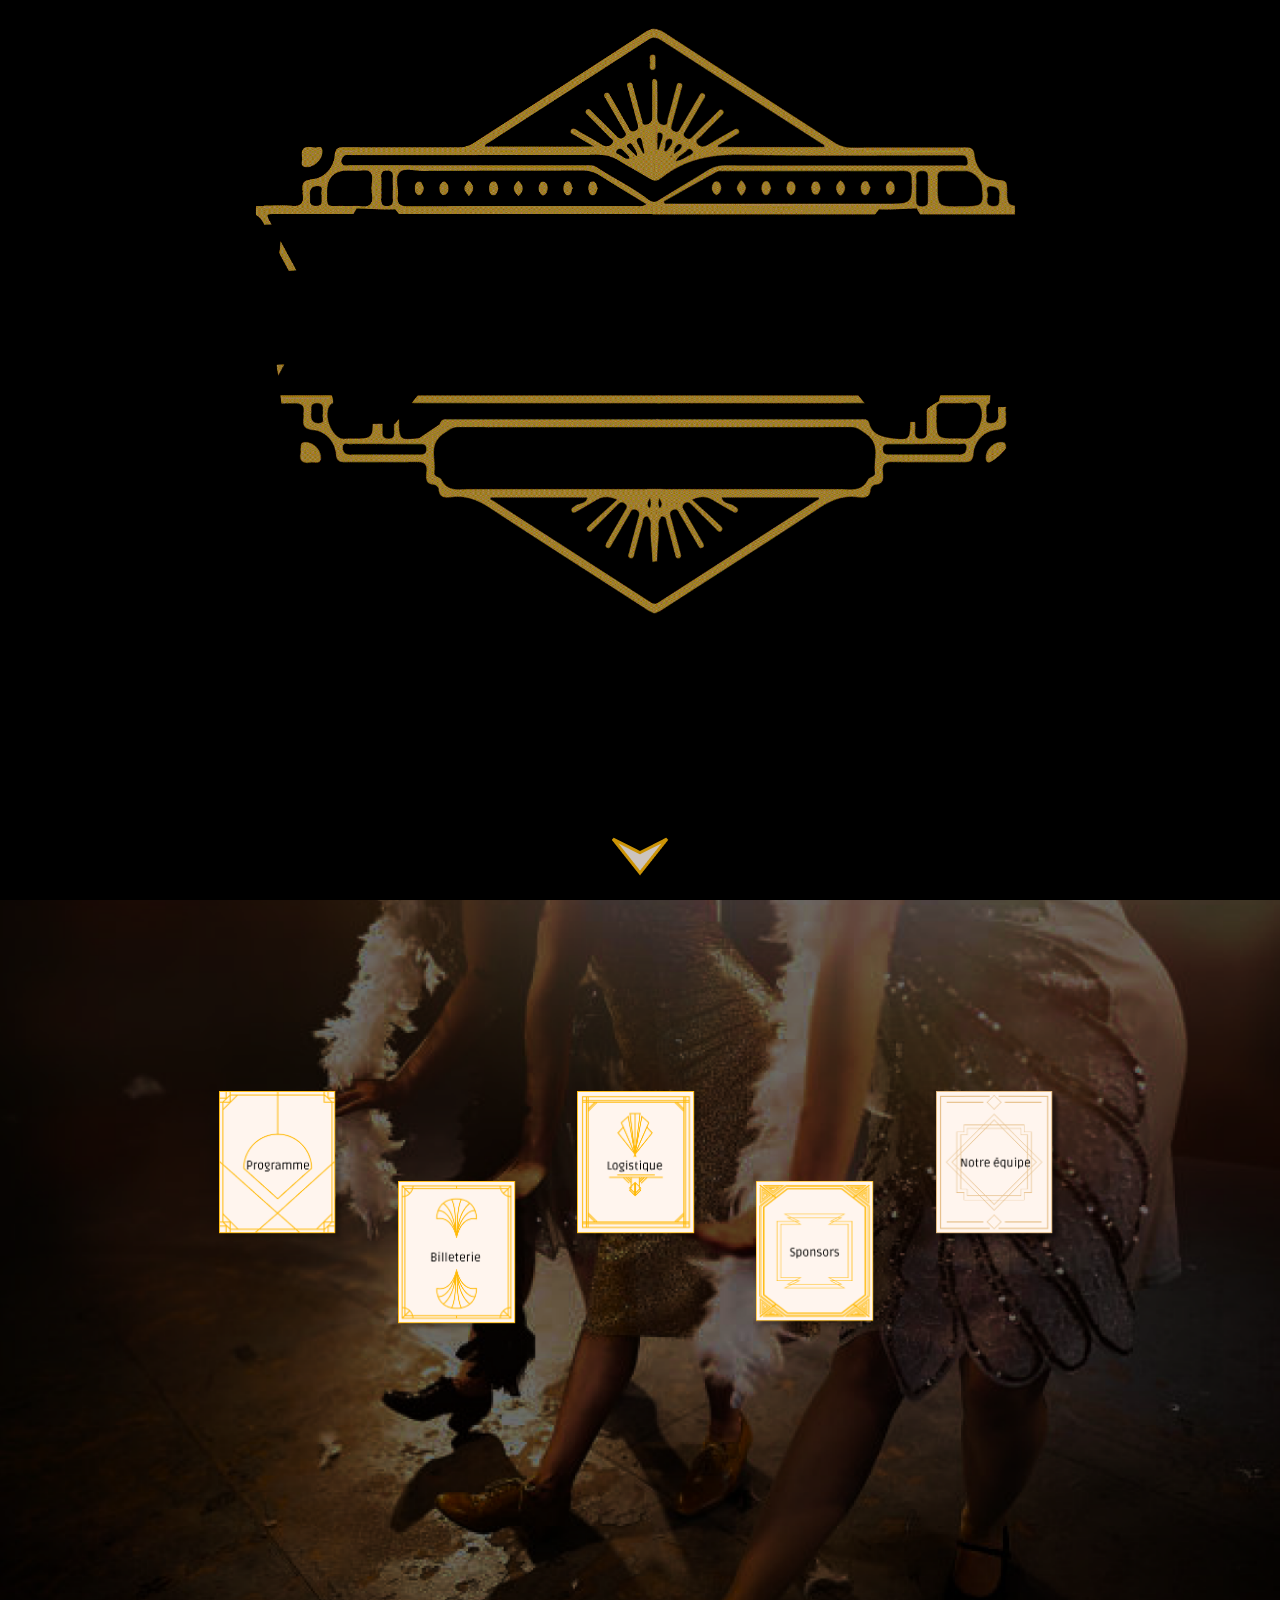
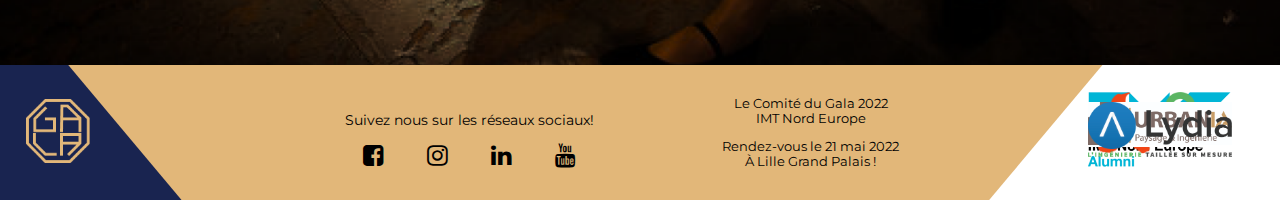
<file: index.html>
<!DOCTYPE html>
<html lang="en">
  <head>
    <meta charset="UTF-8" />
    <meta http-equiv="X-UA-Compatible" content="IE=edge" />
    <meta name="viewport" content="width=device-width, initial-scale=1.0" />
    <link rel="stylesheet" href="./css/index.css" />
    <link rel="stylesheet" href="./css/utils.css" />
     <link
            href="https://fonts.googleapis.com/css2?family=Montserrat&display=swap"
            rel="stylesheet"
    />
    <link
        rel="stylesheet"
        href="https://cdnjs.cloudflare.com/ajax/libs/font-awesome/4.7.0/css/font-awesome.min.css"
    />
    <meta name="keywords" content="GALA, IMT" />
    <meta
      name="description"
      content="The IMT Nord Europe 2022 Gala's web site"
    />
    <script src="./js/footer.js" defer></script>
    <script src="./js/navbar.js" defer></script>
    <script src="./js/common.js" defer></script>
    <title>GALA IMT 2022</title>
  </head>
  <body>
    <div id="topSection">
      <img src="assets/anim_accueil.gif" alt="Home animation" id="homeGif"/>
      <a href="#bottomSection">
        <img src="assets/fleche_defile.png" alt="Down arrow" id="downArrow"/>
      </a>
    </div>
    <div id="bottomSection">
      <div class="menu">
        <div class="carteTop">
          <a href="html/programme.html">
            <img src="assets/cartes_accueil/programme_carte.png" alt="Menu programme" 
            id="programme" onmouseover="changeImage(this);" onmouseout="resetImage(this);"/>
          </a>
        </div>
        <div class="carteBottom">
          <a href="html/billeterie.html">
            <img src="assets/cartes_accueil/billeterie_carte.png" alt="Menu billeterie" 
            id="billeterie" onmouseover="changeImage(this);" onmouseout="resetImage(this);"/>
          </a>
        </div>
        <div class="carteTop">
          <a href="html/logistique.html">
            <img src="assets/cartes_accueil/logistique_carte.png" alt="Menu logistique" 
            id="logistique" onmouseover="changeImage(this);" onmouseout="resetImage(this);"/>
          </a>
        </div>
        <div class="carteBottom">
          <a href="html/sponsors.html">
            <img src="assets/cartes_accueil/sponsors_carte.png" alt="Menu sponsors" id="sponsors"
            onmouseover="changeImage(this);" onmouseout="resetImage(this);"/>
          </a>
        </div>
        <div class="carteTop">
          <a href="html/notre-equipe.html">
            <img src="assets/cartes_accueil/notreequipe_carte.png" alt="Menu faites un don" 
            id="don" onmouseover="changeImage(this);" onmouseout="resetImage(this);"/>
          </a>
        </div>
      </div>
    </div>
    <page-footer></page-footer>
  </body>
</html>
</file>
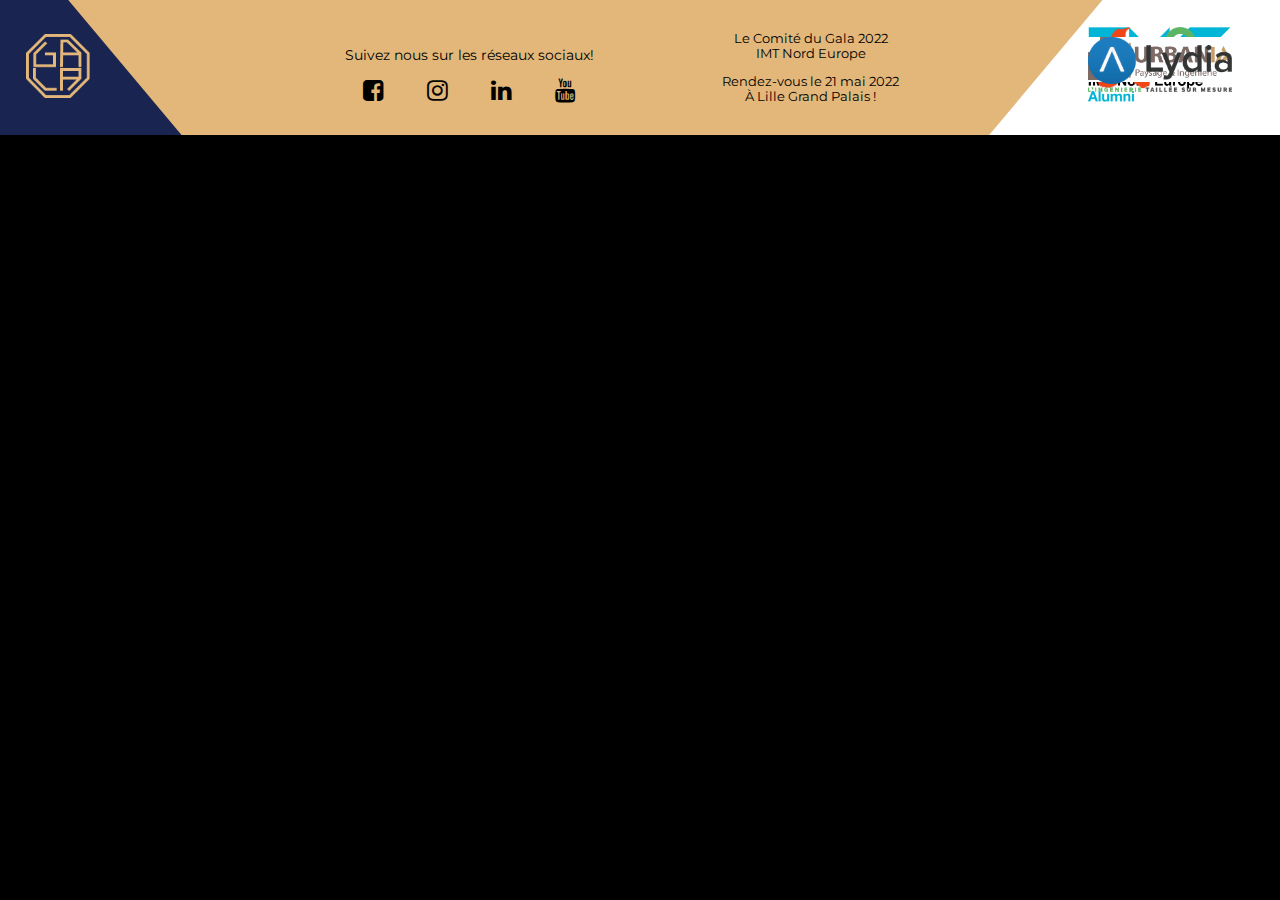
<file: layout.html>
<!DOCTYPE html>
<html lang="en">
  <head>
    <meta charset="UTF-8" />
    <meta name="viewport" content="width=device-width, initial-scale=1" />
    <link rel="icon" href="../assets/logos/simple_logo.png" />
    <link rel="stylesheet" href="../css/index.css" />
    <link rel="stylesheet" href="../css/utils.css" />
    <link
      href="https://fonts.googleapis.com/css2?family=Montserrat&display=swap"
      rel="stylesheet"
    />
    <link
      rel="stylesheet"
      href="https://cdnjs.cloudflare.com/ajax/libs/font-awesome/4.7.0/css/font-awesome.min.css"
    />
    <link
      href="https://fonts.googleapis.com/css2?family=Montserrat:wght@700&display=swap"
      rel="stylesheet"
    />
    <script src="../js/footer.js" defer></script>
    <script src="../js/navbar.js" defer></script>
    <script src="../js/common.js" defer></script>
    <title>GALA IMT 2022</title>
  </head>
  <body>
    <navbar-menu></navbar-menu>
    <page-footer></page-footer>
  </body>
</html>
</file>
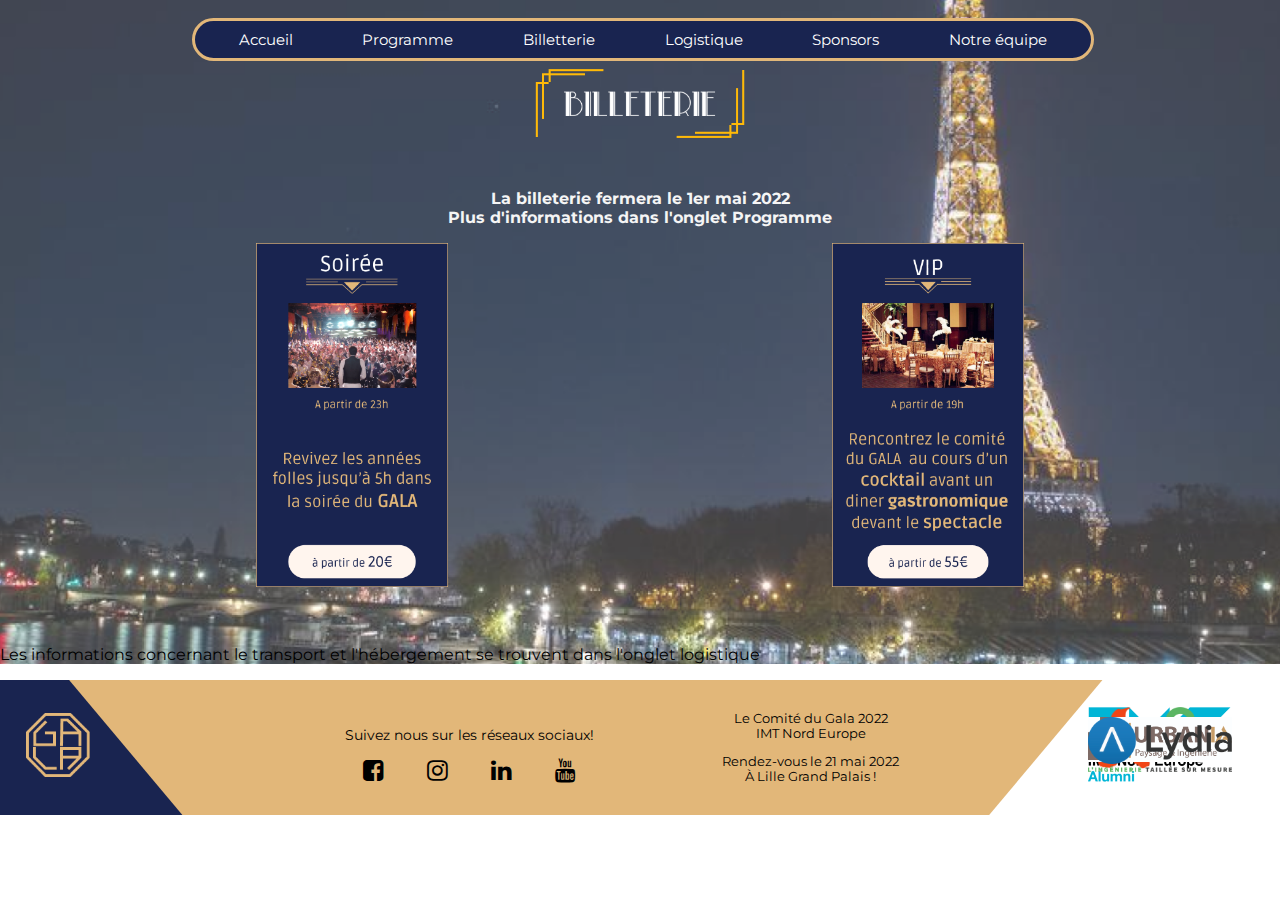
<file: html/billeterie.html>
<!DOCTYPE html>
<html lang="en">
  <head>
    <meta charset="UTF-8" />
    <meta name="viewport" content="width=device-width, initial-scale=1" />
    <link rel="icon" href="../assets/logos/simple_logo.png" />
    <link rel="stylesheet" href="../css/utils.css" />
    <link rel="stylesheet" href="../css/billeterie.css" />
    <link
      href="https://fonts.googleapis.com/css2?family=Montserrat&display=swap"
      rel="stylesheet"
    />
    <link
      rel="stylesheet"
      href="https://cdnjs.cloudflare.com/ajax/libs/font-awesome/4.7.0/css/font-awesome.min.css"
    />
    <link
      href="https://fonts.googleapis.com/css2?family=Montserrat:wght@700&display=swap"
      rel="stylesheet"
    />
    <script src="../js/footer.js" defer></script>
    <script src="../js/navbar.js" defer></script>
    <script src="../js/common.js" defer></script>
    <title>GALA IMT 2022</title>
  </head>
  <body>
    <navbar-menu></navbar-menu>
    <div class="mainContent">
      <div class="title">
        <img src="../assets/titres/titre_billeterie.png" alt="Titre" />
      </div>
      <h3>
        La billeterie fermera le 1er mai 2022 <br />
        Plus d'informations dans l'onglet Programme
      </h3>
      <div class="billet-container">
        <div class="billet">
          <a
            href="https://collecte.io/billetterie-gala-21-mai-2022-1339185/fr"
            target="_blank"
          >
            <img
              id="soiree"
              src="../assets/billetterie/billet_soiree.png"
              alt="billet soiree"
              onmouseover="changeImage(this);"
              onmouseout="resetImage(this);"
            />
          </a>
        </div>
        <div class="billet">
          <a
            href="https://collecte.io/billetterie-gala-21-mai-2022-1339185/fr"
            target="_blank"
          >
            <img
              id="classique"
              src="../assets/billetterie/billet_VIP.png"
              alt="billet classique"
              onmouseover="changeImage(this);"
              onmouseout="resetImage(this);"
            />
          </a>
        </div>
      </div>
      <div class="logistiqueInfoContainer">
        <div class="logistiqueInfo">
          <p>
            Les informations concernant le transport et l'hébergement se
            trouvent dans l'onglet logistique
          </p>
        </div>
      </div>
    </div>
    <page-footer></page-footer>
  </body>
</html>
</file>
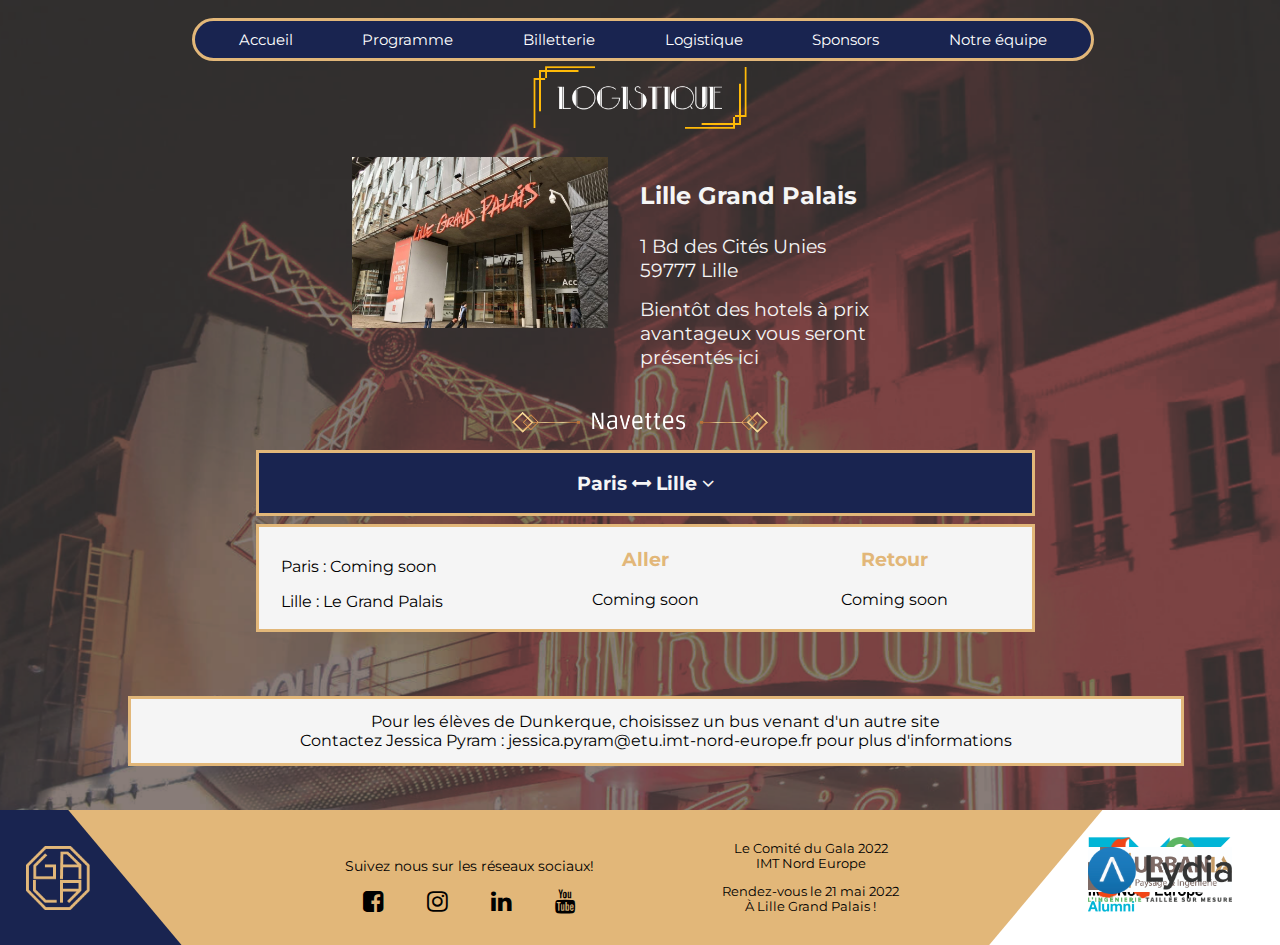
<file: html/logistique.html>
<html lang="en">
  <head>
    <meta charset="UTF-8" />
    <meta name="viewport" content="width=device-width, initial-scale=1" />
    <link rel="icon" href="../assets/logos/simple_logo.png" />
    <link rel="stylesheet" href="../css/utils.css" />
    <link rel="stylesheet" href="../css/logistique.css" />
    <link
      href="https://fonts.googleapis.com/css2?family=Montserrat&display=swap"
      rel="stylesheet"
    />
    <link
      rel="stylesheet"
      href="https://cdnjs.cloudflare.com/ajax/libs/font-awesome/4.7.0/css/font-awesome.min.css"
    />
    <link
      href="https://fonts.googleapis.com/css2?family=Montserrat:wght@700&display=swap"
      rel="stylesheet"
    />
    <script src="../js/footer.js" defer></script>
    <script src="../js/navbar.js" defer></script>
    <script src="../js/common.js" defer></script>
    <title>GALA IMT 2022</title>
  </head>
  <body>
    <navbar-menu></navbar-menu>
    <div class="mainContent">
      <div class="title">
        <img src="../assets/titres/titre_log.png" alt="Titre" />
      </div>
      <div class="where">
        <div class="img-container">
          <img
            src="../assets/logistique/grandpalais.jpg"
            alt="Le Grand Palais"
          />
        </div>
        <div class="description">
          <h3>Lille Grand Palais</h3>
          <p>1 Bd des Cités Unies</p>
          <p>59777 Lille</p>
          <p class="soon">
            Bientôt des hotels à prix avantageux vous seront présentés ici
          </p>
        </div>
      </div>
      <div class="navette">
        <div class="title">
          <img src="../assets/titres/navettes.png" alt="Navettes" />
        </div>
        <div class="bus" id="paris" onclick="showDetails(this);">
          <div class="busName">
            <h2>
              Paris <i class="fa fa-arrows-h"></i> Lille
              <i class="fa fa-angle-down"></i>
            </h2>
          </div>
          <div class="details" id="parisDetails">
            <div class="dest">
              <p>Paris : Coming soon</p>
              <p>Lille : Le Grand Palais</p>
            </div>
            <div class="horraire">
              <h3>Aller</h3>
              <p>Coming soon</p>
            </div>
            <div class="horraire">
              <h3>Retour</h3>
              <p>Coming soon</p>
            </div>
          </div>
        </div>
        <div class="dunkerque-container">
          <div class="dunkerque">
            <p>
              Pour les élèves de Dunkerque, choisissez un bus venant d'un autre
              site
            </p>
            <p>
              Contactez Jessica Pyram : jessica.pyram@etu.imt-nord-europe.fr
              pour plus d'informations
            </p>
          </div>
        </div>
      </div>
    </div>
    <page-footer></page-footer>
  </body>
</html>
</file>
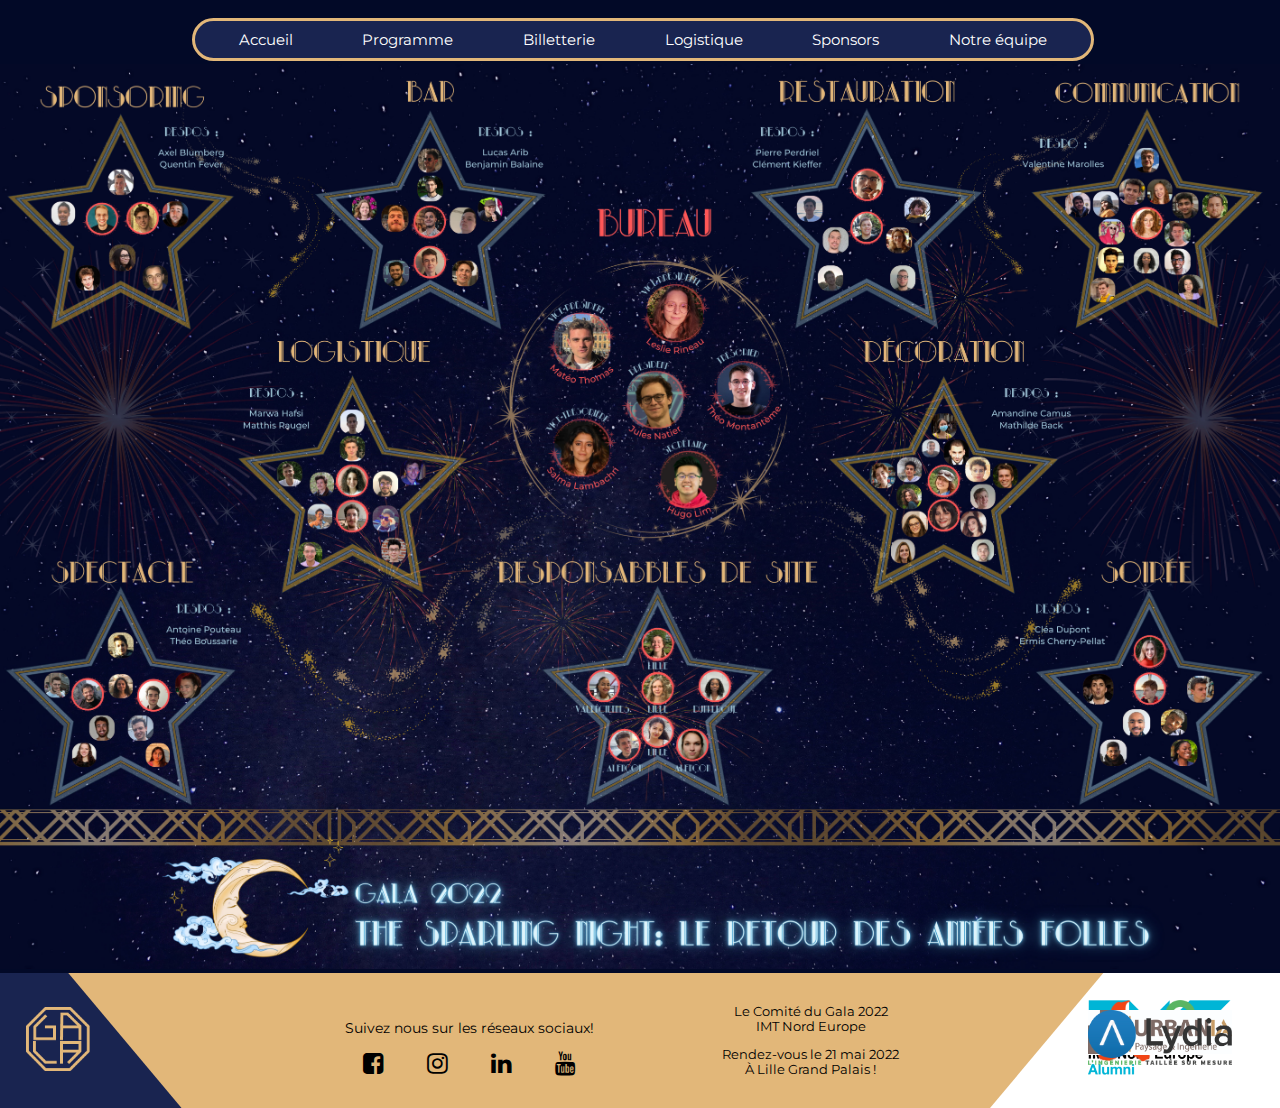
<file: html/notre-equipe.html>
<!DOCTYPE html>
<html lang="en">
  <head>
    <meta charset="UTF-8" />
    <meta name="viewport" content="width=device-width, initial-scale=1" />
    <link rel="icon" href="../assets/logos/simple_logo.png" />
    <link rel="stylesheet" href="../css/utils.css" />
    <link rel="stylesheet" href="../css/notre-equipe.css" />
    <link
      href="https://fonts.googleapis.com/css2?family=Montserrat&display=swap"
      rel="stylesheet"
    />
    <link
      rel="stylesheet"
      href="https://cdnjs.cloudflare.com/ajax/libs/font-awesome/4.7.0/css/font-awesome.min.css"
    />
    <link
      href="https://fonts.googleapis.com/css2?family=Montserrat:wght@700&display=swap"
      rel="stylesheet"
    />
    <script src="../js/footer.js" defer></script>
    <script src="../js/navbar.js" defer></script>
    <script src="../js/common.js" defer></script>
    <title>GALA IMT 2022</title>
  </head>
  <body>
    <navbar-menu></navbar-menu>
    <div class="container">
      <img src="../assets/Organigramme.jpg" alt="Organigramme" />
    </div>
    <page-footer></page-footer>
  </body>
</html>
</file>
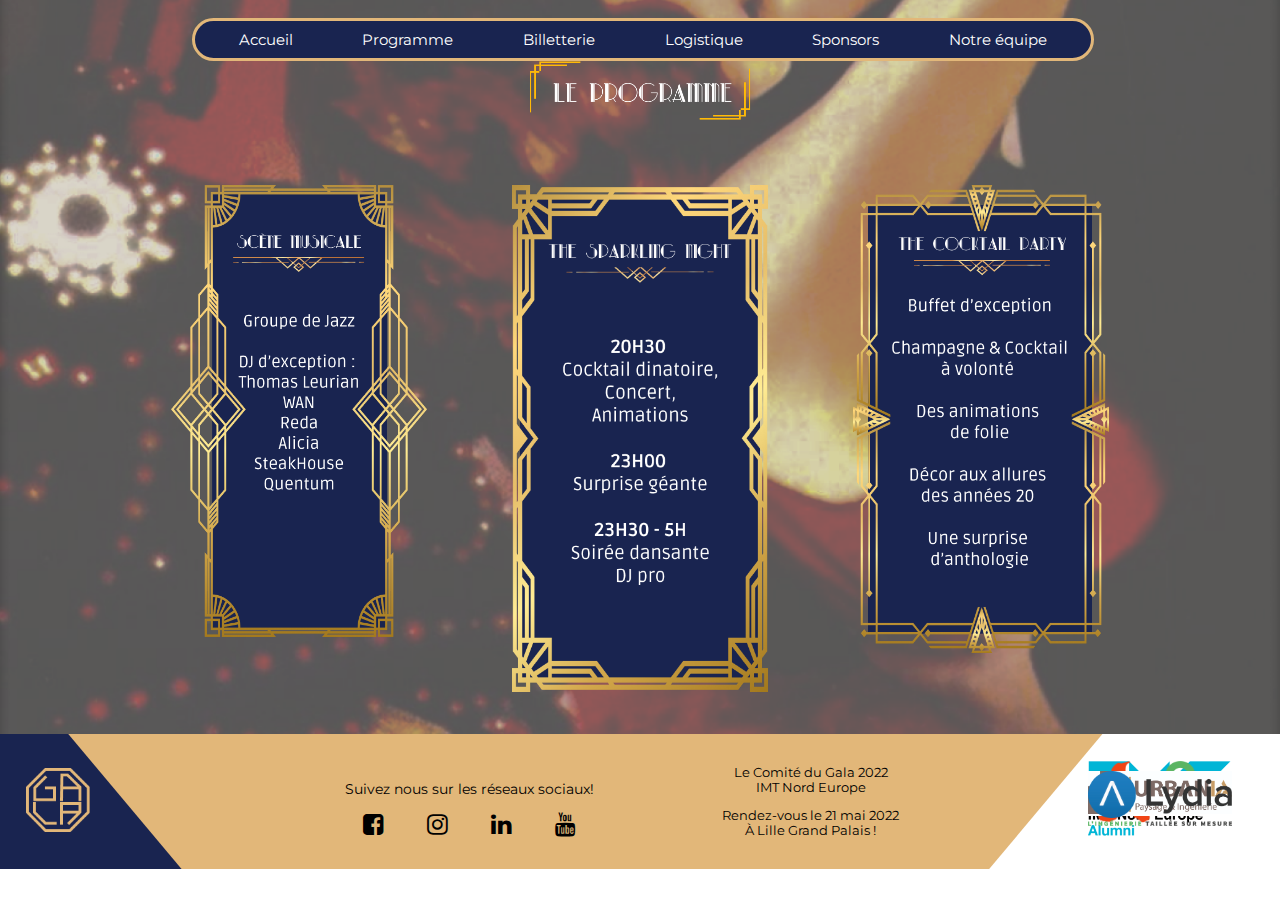
<file: html/programme.html>
<!DOCTYPE html>
<html lang="en">
  <head>
    <meta charset="UTF-8" />
    <meta name="viewport" content="width=device-width, initial-scale=1" />
    <link rel="icon" href="../assets/logos/simple_logo.png" />
    <link rel="stylesheet" href="../css/utils.css" />
    <link rel="stylesheet" href="../css/programme.css" />
    <link
      href="https://fonts.googleapis.com/css2?family=Montserrat&display=swap"
      rel="stylesheet"
    />
    <link
      rel="stylesheet"
      href="https://cdnjs.cloudflare.com/ajax/libs/font-awesome/4.7.0/css/font-awesome.min.css"
    />
    <link
      href="https://fonts.googleapis.com/css2?family=Montserrat:wght@700&display=swap"
      rel="stylesheet"
    />
    <script src="../js/footer.js" defer></script>
    <script src="../js/navbar.js" defer></script>
    <script src="../js/common.js" defer></script>
    <title>GALA IMT 2022</title>
  </head>
  <body>
    <navbar-menu></navbar-menu>
    <div class="mainContainer">
      <div class="title">
        <img src="../assets/titres/titre_programme.png" alt="titre" />
      </div>
      <div class="carts">
        <div class="show">
          <img
            src="../assets/programme/Prog_Scene_Musicale.png"
            alt="The show"
          />
        </div>
        <div class="menu">
          <img
            src="../assets/programme/Prog_Sparkling_night.png"
            alt="The menu"
          />
        </div>
        <div class="cocktails">
          <img
            src="../assets/programme/Prog_Cocktail_Party.png"
            alt="Cocktails"
          />
        </div>
      </div>
    </div>
    <page-footer></page-footer>
  </body>
</html>
</file>
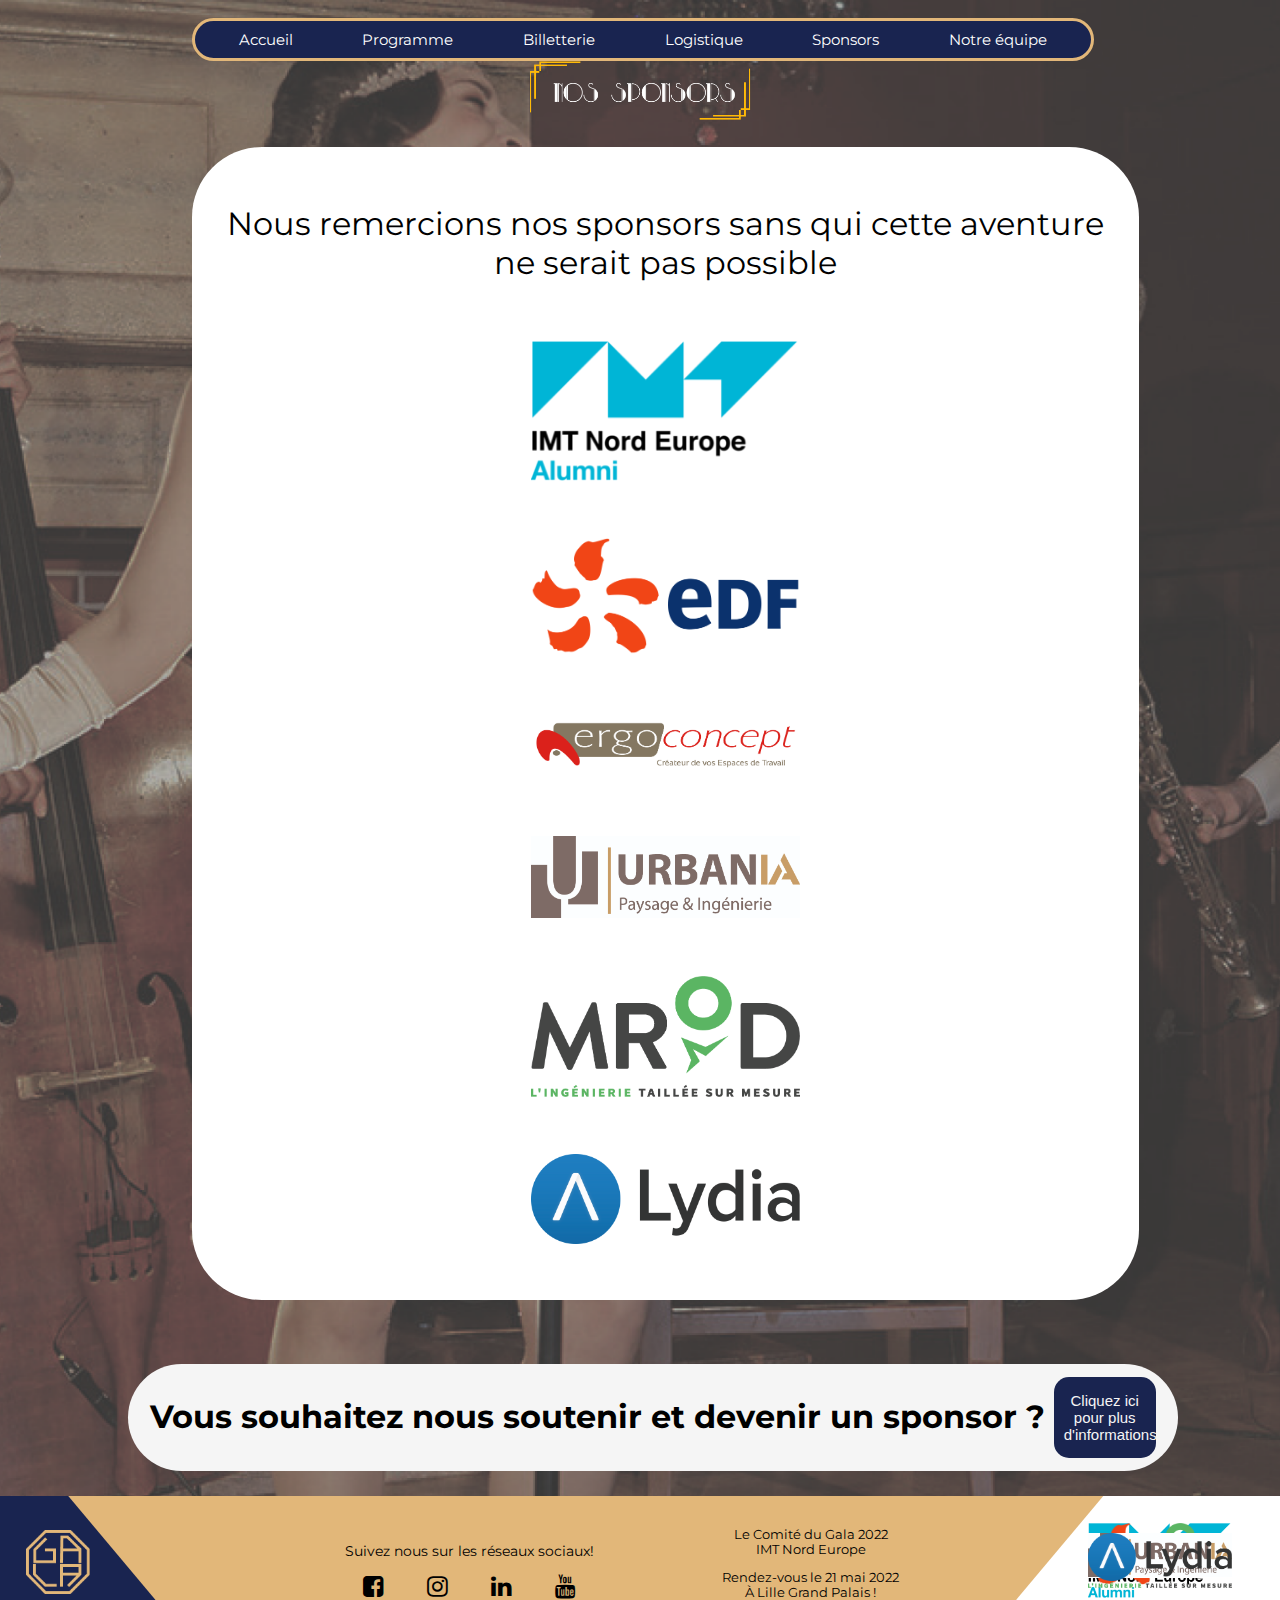
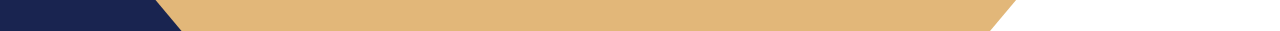
<file: html/sponsors.html>
<!DOCTYPE html>
<html lang="en">
  <head>
    <meta charset="UTF-8" />
    <meta name="viewport" content="width=device-width, initial-scale=1" />
    <link rel="icon" href="../assets/logos/simple_logo.png" />
    <link rel="stylesheet" href="../css/sponsors.css" />
    <link rel="stylesheet" href="../css/utils.css" />
    <link
      href="https://fonts.googleapis.com/css2?family=Montserrat&display=swap"
      rel="stylesheet"
    />
    <link
      rel="stylesheet"
      href="https://cdnjs.cloudflare.com/ajax/libs/font-awesome/4.7.0/css/font-awesome.min.css"
    />
    <link
      href="https://fonts.googleapis.com/css2?family=Montserrat:wght@700&display=swap"
      rel="stylesheet"
    />
    <script src="../js/footer.js" defer></script>
    <script src="../js/navbar.js" defer></script>
    <script src="../js/common.js" defer></script>
    <title>GALA IMT 2022</title>
  </head>
  <body>
    <navbar-menu></navbar-menu>
    <div class="mainContainer">
      <div class="title">
        <img src="../assets/titres/titre_sponsors.png" alt="Titre" />
      </div>
      <div class="sponsorsContainer">
        <p>
          Nous remercions nos sponsors sans qui cette aventure ne serait pas
          possible
        </p>
        <div class="sponsor">
          <a href="https://www.imt-nord-europe.org/" target="_blank">
            <img src="../assets/logos/logo_alumni.png" alt="Logo Alumni" />
          </a>
        </div>
        <div class="sponsor">
          <a href="https://edf.fr/" target="_blank">
            <img src="../assets/logos/edf.png" alt="Logo EDF" />
          </a>
        </div>
        <div class="sponsor">
          <a href="https://www.ergoconcept.fr/" target="_blank">
            <img src="../assets/logos/ergo.png" alt="Logo Ergo Concept" />
          </a>
        </div>
        <div class="sponsor">
          <a href="#" target="_blank">
            <img src="../assets/logos/urbania.jpg" alt="Logo Urbania" />
          </a>
        </div>
        <div class="sponsor">
          <a href="https://www.mrod.fr/" target="_blank">
            <img src="../assets/logos/mrod.png" alt="Logo MROD" />
          </a>
        </div>
        <div class="sponsor">
          <a href="https://www.lydia-app.com/" target="_blank">
            <img src="../assets/logos/lydia.png" alt="Logo Lydia" />
          </a>
        </div>
      </div>
      <div class="becomeSponsor">
        <h1>Vous souhaitez nous soutenir et devenir un sponsor ?</h1>
        <button onclick="window.open('../assets/plaquette_sponso.pdf')">
          Cliquez ici pour plus d'informations
        </button>
      </div>
    </div>
    <page-footer></page-footer>
  </body>
</html>
</file>
<file: css/index.css>
#preload-01 {
  background: url(../assets/cartes_accueil/sponsors_carte_bleue.png) no-repeat -9999px -9999px;
}
#preload-02 {
  background: url(../assets/cartes_accueil/billeterie_carte_bleue.png) no-repeat -9999px -9999px;
}
#preload-03 {
  background: url(../assets/cartes_accueil/programme_carte_bleue.png) no-repeat -9999px -9999px;
}
#preload-04 {
  background: url(../assets/cartes_accueil/logistique_carte_bleue.png) no-repeat -9999px -9999px;
}
#preload-05 {
  background: url(../assets/cartes_accueil/notreequipe_carte_bleue.png)
    no-repeat -9999px -9999px;
}

html {
  scroll-behavior: smooth;
}

body {
  margin: 0;
  padding: 0;
  background-color: black;
  overflow-x: hidden;
}

#popup-container {
  position: fixed;
  width: 100%;
  height: 100vh;
  z-index: 100;
}

.popup {
  position: relative;
  width: 35%;
  margin: auto;
  margin-top: 20%;
  background-color: whitesmoke;
  padding: 3%;
  border: solid 8px var(--orange);
  border-radius: 4px;
}

.popup p {
  text-align: center;
  font-size: clamp(0.8em, 1vw, 10000px);
}

#close-btn {
  position: absolute;
  top: 2%;
  right: 2%;
  font-size: clamp(1em, 1.5vw, 10000px);
  cursor: pointer;
}

#topSection {
  position: relative;
  width: 100%;
  height: 100vh;
  overflow: hidden;
}

#homeGif {
  width: 70%;
  height: auto;
  margin-left: 15%;
  overflow: hidden;
}

#downArrow {
  position: absolute;
  left: 0;
  right: 0;
  margin: 0 auto 0 auto;
  top: 90%;
  opacity: 0.8;
}

#bottomSection {
  position: relative;
  overflow-x: hidden;
  width: 100%;
  height: 85vh;
  background: url("../assets/fond_site/image_fond_1_accueil.png") no-repeat
    center;
  background-size: cover;
}

.menu {
  position: absolute;
  display: flex;
  width: 70%;
  height: 50%;
  top: 25%;
  left: 15%;
}

.carteTop {
  overflow: hidden;
  width: 17%;
  height: auto;
  margin: 0 3% 0 3%;
}

.carteBottom {
  overflow: hidden;
  width: 17%;
  height: auto;
  margin: 10% 3% 0 3%;
}

.carteTop img {
  width: 100%;
  height: auto;
}

.carteBottom img {
  width: 100%;
  height: auto;
}

@media screen and (max-width: 850px) {
  .popup {
    width: 80%;
    margin-top: 50%;
  }
  #homeGif {
    width: 90%;
    margin: 50% 0 0 5%;
  }

  #bottomSection {
    height: auto;
    background-repeat: repeat;
  }

  .menu {
    position: inherit;
    flex-direction: column;
    width: 70%;
    margin-left: 15%;
  }

  .carteTop {
    width: 50%;
    margin-top: 10%;
  }

  .carteBottom {
    width: 50%;
    margin-top: 10%;
  }
}
</file>
<file: css/utils.css>
:root {
  --orange: #e2b779;
  --dark-blue: #192450;
  --grey: #c4c4c4;
}

body {
  margin: 0;
  padding: 0;
  overflow-x: hidden;
  font-family: montserrat, arial;
}

#content {
  width: 100%;
  overflow-x: hidden;
}

/* style pour la barre de navigation */

.navbar {
  position: absolute;
  width: 70%;
  left: 15%;
  top: 2%;
  background-color: var(--dark-blue);
  border: solid 3px var(--orange);
  border-radius: 40px;
}

.navbar ul {
  display: flex;
  justify-content: space-around;
  padding: 0;
  margin: 1%;
}

.navbar li {
  list-style: none;
}

.navbar a {
  text-decoration: none;
  color: white;
  font-size: clamp(15px, 0.8vw, 10000px);
}

.navbar a:hover {
  font-weight: 700;
}

.icon-burger {
  display: none;
}

.icon-burger .line {
  width: 30px;
  height: 5px;
  background-color: whitesmoke;
  margin: 5px;
  border-radius: 3px;
  transition: all 0.3s ease-in-out;
}

/* style pour le pied de page */

.footer-container {
  display: flex;
  position: relative;
  width: 100%;
  height: 15vh;
  justify-content: space-evenly;
  align-items: center;
  overflow: hidden;
  background-color: var(--orange);
}

.footer-logo {
  position: absolute;
  width: 5%;
  left: 2%;
  z-index: 1;
}

.footer-logo img {
  width: 100%;
  height: auto;
}

.blocLeft {
  position: absolute;
  left: -50%;
  width: 100%;
  height: 15vw;
  background-color: var(--dark-blue);
  transform: rotate(50deg);
  z-index: 0;
}

.blocRight {
  position: absolute;
  left: 50%;
  width: 100%;
  height: 28vw;
  background-color: white;
  transform: rotate(-50deg);
  z-index: 0;
}

.footer-social-media {
  width: 20%;
  margin-left: 20%;
}

.footer-social-media p {
  text-align: center;
  font-size: clamp(0.8em, 1.1vw, 100000px);
}

.logoReseaux {
  display: flex;
  justify-content: space-around;
  width: 100%;
}

.logoReseaux i {
  font-size: clamp(1.5em, 1.5vw, 100000px);
  color: black;
}

.footer-info {
  width: 20%;
  margin: 1% 20% 1% 0;
}

.text1 {
  display: flex;
  flex-direction: column;
  margin-bottom: 5%;
}

.text2 {
  display: flex;
  flex-direction: column;
}

.footer-info p {
  margin: 0;
  padding: 0;
  text-align: center;
  font-size: clamp(0.8em, 0.8vw, 100000px);
}

.footer-sponsors {
  position: absolute;
  width: 15%;
  right: 0;
  bottom: 80%;
  z-index: 1;
}

.footer-sponsors img {
  position: absolute;
  width: 75%;
  height: auto;
}

.s1 {
  animation-name: fade1;
  animation-timing-function: ease-in-out;
  animation-iteration-count: infinite;
  animation-duration: 10s;
}

.s2 {
  animation-name: fade2;
  animation-timing-function: ease-in-out;
  animation-iteration-count: infinite;
  animation-duration: 10s;
}

.s3 {
  animation-name: fade3;
  animation-timing-function: ease-in-out;
  animation-iteration-count: infinite;
  animation-duration: 10s;
}

.s4 {
  animation-name: fade4;
  animation-timing-function: ease-in-out;
  animation-iteration-count: infinite;
  animation-duration: 10s;
  margin-top: 10%;
}

.s5 {
  animation-name: fade5;
  animation-timing-function: ease-in-out;
  animation-iteration-count: infinite;
  animation-duration: 10s;
  margin-top: 5%;
}

.s6 {
  animation-name: fade6;
  animation-timing-function: ease-in-out;
  animation-iteration-count: infinite;
  animation-duration: 10s;
  margin-top: 5%;
}

@keyframes fade1 {
  0% {
    opacity: 1;
  }
  20% {
    opacity: 0;
  }
  40% {
    opacity: 0;
  }
  60% {
    opacity: 0;
  }
  80% {
    opacity: 0;
  }
  100% {
    opacity: 0;
  }
}

@keyframes fade2 {
  0% {
    opacity: 0;
  }
  20% {
    opacity: 1;
  }
  40% {
    opacity: 0;
  }
  60% {
    opacity: 0;
  }
  80% {
    opacity: 0;
  }
  100% {
    opacity: 0;
  }
}

@keyframes fade3 {
  0% {
    opacity: 0;
  }
  20% {
    opacity: 0;
  }
  40% {
    opacity: 1;
  }
  60% {
    opacity: 0;
  }
  80% {
    opacity: 0;
  }
  100% {
    opacity: 0;
  }
}

@keyframes fade4 {
  0% {
    opacity: 0;
  }
  20% {
    opacity: 0;
  }
  40% {
    opacity: 0;
  }
  60% {
    opacity: 1;
  }
  80% {
    opacity: 0;
  }
  100% {
    opacity: 0;
  }
}

@keyframes fade5 {
  0% {
    opacity: 0;
  }
  20% {
    opacity: 0;
  }
  40% {
    opacity: 0;
  }
  60% {
    opacity: 0;
  }
  80% {
    opacity: 1;
  }
  100% {
    opacity: 0;
  }
}

@keyframes fade6 {
  0% {
    opacity: 0;
  }
  20% {
    opacity: 0;
  }
  40% {
    opacity: 0;
  }
  60% {
    opacity: 0;
  }
  80% {
    opacity: 0;
  }
  100% {
    opacity: 1;
  }
}

@media screen and (max-width: 850px) {
  /* style mobile pour la barre de navigation */
  .navbar {
    position: fixed;
    top: 0;
    left: 0;
    right: 0;
    border: none 0px;
    border-radius: 0;
    width: 0%;
    height: 100vh;
    z-index: 10;
    overflow: hidden;
  }

  .navbar ul {
    flex-direction: column;
    justify-content: space-around;
    height: 80%;
  }

  .navbar li {
    display: flex;
    justify-content: center;
  }

  .icon-burger {
    display: block;
    position: fixed;
    right: 10px;
    top: 10px;
    z-index: 11;
  }

  /* style mobile pour le pied de page  */
  .blocLeft {
    display: none;
  }

  .blocRight {
    display: none;
  }

  .footer-container {
    flex-direction: column;
    height: auto;
  }

  .footer-logo {
    display: None;
  }

  .footer-social-media {
    width: 90%;
    margin: 10% 0 5% 0;
  }

  .footer-info {
    width: 90%;
    margin: 5% 0 5% 0;
  }

  .footer-sponsors {
    position: inherit;
    width: 80%;
    margin: 5% 0 5% 0;
    height: 30vh;
  }

  .footer-sponsors img {
    width: 100%;
    height: auto;
  }
}
</file>
<file: css/billeterie.css>
#preload-01 { background: url(../assets/billetterie/billet_VIP_grossi.png) no-repeat -9999px -9999px; }
#preload-01 { background: url(../assets/billetterie/billet_soiree_grossi.png) no-repeat -9999px -9999px; }
#preload-01 { background: url(../assets/billetterie/billet_classique_grossi.png) no-repeat -9999px -9999px; }

.mainContent {
  background-image: url("../assets/fond_site/image_fond_3_billeterie.png");
  background-repeat: no-repeat;
  background-size: cover;
  background-position: center;
}

.title {
  width: 20%;
  margin-left: 40%;
  padding-top: 3%;
}

.title img {
  width: 100%;
  height: auto;
}

h3 {
  text-align: center;
  color: whitesmoke;
  font-size: clamp(1em, 1vw, 100000px);
}
.billet-container {
  display: flex;
  justify-content: space-between;
  width: 60%;
  margin: 1% 0 0 20%;
  padding-bottom: 3%;
}

.billet {
  width: 25%;
}

.billet img{
  width: 100%;
  height: auto;
}

@media screen and (max-width: 850px){
  .title {
    width: 80%;
    margin-left: 10%;
  }

  .coming-soon {
    width: 80%;
    margin-left: 10%;
  }
}
</file>
<file: css/logistique.css>
.mainContent {
  background-image: url("../assets/fond_site/image_fond_4_log.png");
  background-repeat: no-repeat;
  background-size: cover;
  background-position: fixed;
  min-height: 90vh;
}

.title {
  width: 20%;
  margin-left: 40%;
  padding-top: 3%;
}

.title img {
  width: 100%;
  height: auto;
}

.where {
  display: flex;
  width: 50%;
  justify-content: space-evenly;
  margin-left: 25%;
}

.img-container {
  width: 40%;
}

.where img {
  width: 100%;
  height: auto;
}

.description {
  color: whitesmoke;
  width: 45%;
}

.description h3 {
  font-size: clamp(1.5em, 1.3vw, 10000px);
}

.description p {
  margin: 0;
  font-size: clamp(1.2em, 0.9vw, 10000px);
}

.description .soon {
  margin-top: 5%;
}

.bus {
  width: 60%;
  margin-left: 20%;
  margin-top: 1%;
}

.busName {
  color: whitesmoke;
  width: 100%;
  text-align: center;
  background-color: var(--dark-blue);
  padding: 0.3%;
  border: solid 3px;
  border-color: var(--orange);
  font-size: clamp(0.8em, 1vw, 10000px);
}

.details {
  position: relative;
  width: 100%;
  display: flex;
  justify-content: space-evenly;
  background-color: whitesmoke;
  border: solid 3px;
  padding: 0.3%;
  margin-top: 1%;
  border-color: var(--orange);
  font-size: clamp(1em, 0.9vw, 10000px);
}

.dest {
  width: 30%;
  margin-top: 1.5%;
}

.horraire {
  width: 30%;
  text-align: center;
}

.horraire h3 {
  color: var(--orange);
}

.dunkerque-container {
  padding-bottom: 3%;
}

.dunkerque {
  width: 80%;
  margin: 5% 0 0 10%;
  background-color: whitesmoke;
  border: solid 3px;
  border-color: var(--orange);
  padding: 1%;
}

.dunkerque p {
  margin: 0;
  text-align: center;
  font-size: clamp(1em, 1vw, 10000px);
}

@media screen and (max-width: 850px) {
  .title {
    width: 80%;
    margin-left: 10%;
  }

  .where {
    flex-direction: column;
    width: 80%;
    margin-left: 10%;
    text-align: center;
  }

  .img-container {
    width: 100%;
  }

  .description {
    width: 100%;
  }

  .bus {
    width: 80%;
    margin-left: 10%;
    margin-top: 5%;
  }

  .details {
    flex-direction: column;
  }

  .horraire {
    width: 80%;
    margin-left: 10%;
  }

  .dest {
    width: 80%;
    margin-left: 10%;
    text-align: center;
  }
}
</file>
<file: css/notre-equipe.css>
.container {
  background-color: #020927;
  height: auto;
}

.container img {
  margin-top: 5%;
  width: 100%;
  height: auto;
}
</file>
<file: css/programme.css>
.mainContainer {
  height: auto;
  background: url("../assets/fond_site/image_fond_2_programme.png") no-repeat
    center;
  background-size: cover;
}

.title {
  width: 20%;
  margin-left: 40%;
  padding-top: 3%;
}

.title img {
  width: 100%;
  height: auto;
}

.carts {
  display: flex;
  width: 80%;
  overflow: hidden;
  justify-content: space-around;
  margin-left: 10%;
  padding-top: 3%;
  padding-bottom: 3%;
}

.menu {
  width: 25%;
}

.show {
  width: 25%;
}

.cocktails {
  width: 25%;
}

.carts img {
  width: 100%;
  height: auto;
}

@media screen and (max-width: 850px) {
  .mainContainer {
    height: auto;
  }

  .title {
    width: 80%;
    margin-left: 10%;
  }

  .carts {
    flex-direction: column;
  }

  .menu {
    width: 100%;
    margin-bottom: 5%;
  }

  .show {
    width: 100%;
    margin-bottom: 5%;
  }

  .cocktails {
    width: 100%;
    margin-bottom: 5%;
  }

  .carts img {
    aspect-ratio: auto;
  }
}
</file>
<file: css/sponsors.css>
.mainContainer {
  height: auto;
  padding-bottom: 2%;
  background: url("../assets/fond_site/image_fond_5_sponsor.png") no-repeat;
  background-size: cover;
}

.title {
  width: 20%;
  margin-left: 40%;
  padding-top: 3%;
}

.title img {
  width: 100%;
  height: auto;
}

.sponsorsContainer {
  display: flex;
  flex-direction: column;
  align-items: center;
  width: 70%;
  margin-left: 15%;
  background-color: white;
  border: hidden 5px;
  border-radius: 70px;
  padding: 2%;
}

.sponsorsContainer p {
  font-size: clamp(2em, 2vw, 1000000px);
  text-align: center;
}

.sponsor {
  width: 30%;
  margin: 3% 0 3% 0;
}

.sponsor img {
  width: 100%;
  height: auto;
}

.becomeSponsor {
  display: flex;
  width: 80%;
  background-color: whitesmoke;
  justify-content: space-evenly;
  margin: 5% 0 0 10%;
  border: hidden;
  border-radius: 100px;
  padding: 1%;
}

.becomeSponsor button {
  background-color: var(--dark-blue);
  color: whitesmoke;
  width: 10%;
  padding: 1%;
  border: hidden;
  border-radius: 15px;
  font-size: clamp(15px, 1vw, 10000px);
}

.becomeSponsor h1 {
  margin-top: 2%;
}

@media screen and (max-width: 850px) {
  .title {
    width: 80%;
    margin-left: 10%;
  }

  .sponsorsContainer {
    border-radius: 30px;
  }

  .sponsor {
    width: 80%;
    margin: 10% 0 10% 0;
  }

  .becomeSponsor {
    border-radius: 20px;
    flex-direction: column;
  }

  .becomeSponsor h1 {
    text-align: center;
    font-size: 1em;
  }

  .becomeSponsor button {
    width: 50%;
    margin: 5% 0 5% 25%;
    padding: 3%;
  }
}
</file>
